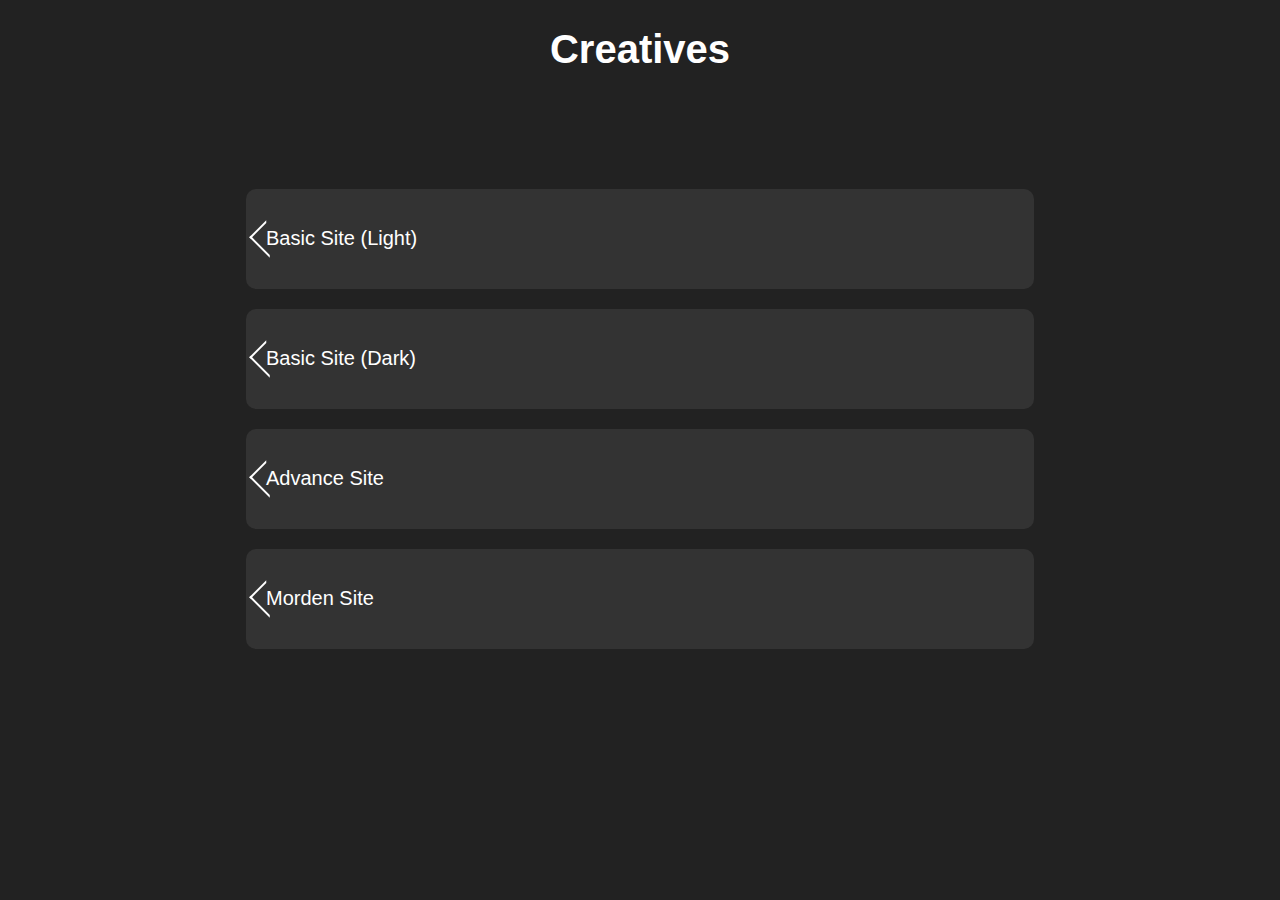
<file: index.html>
﻿<!DOCTYPE html>
<html lang="en">
<head>
<meta charset="UTF-8">
<meta name="viewport" content="width=device-width, initial-scale=1.0">
<title>Creatives</title>

<style>
    body {
        margin: 0;
        padding: 0;
        display: flex;
        flex-direction: column;
        background-color: #222; /* Dark background color */
        color: white;
        font-size: 20px;
        justify-content: center; /* Center vertically */
        align-items: center; /* Center horizontally */
        font-family: Arial, sans-serif; /* Use a different font */
    }

    .container {
        margin-top: 80px; /* Space below the header */
        display: flex;
        flex-wrap: wrap;
        justify-content: center;
        align-items: center;
    }

    .box {
        width: 60vw; /* 60% of the viewport width */
        height: 100px;
        background-color: #333; /* Dark theme color */
        margin: 10px;
        display: flex;
        justify-content: flex-start; /* Align content to the left */
        align-items: center;
        cursor: pointer;
        transition: transform 0.5s, background-color 0.5s; /* Slower hover effect */
        border-radius: 10px; /* Rounded corners */
        padding-left: 20px; /* Add padding to create space for the icon */
        position: relative;
    }

    .box:before {
        content: '';
        position: absolute;
        left: 10px; /* Adjust the position of the icon */
        top: 50%;
        width: 20px; /* Width of the icon */
        height: 25px; /* Height of the icon */
        border-left: 2px solid white; /* Adjust the thickness and color of the lines */
        border-top: 2px solid white;
        border-right: 2px solid transparent;
        border-bottom: 2px solid transparent;
        transform: translateY(-50%) rotate(-45deg); /* Rotate the lines to create a document icon */
    }

    .box:hover {
        background-color: #555; /* Lighter color on hover */
        transform: scale(1.1);
    }

    .overlay {
        position: absolute;
        top: 0;
        left: 0;
        width: 100%;
        height: 100%;
        background: transparent;
    }
</style>
</head>
<body>

    <h1>Creatives</h1>

    <div class="container">

        <div class="box" onclick="window.location.href='3.html'"><div class="overlay"></div>Basic Site (Light)</div>

        <div class="box" onclick="window.location.href='2.html'"><div class="overlay"></div>Basic Site (Dark)</div>

        <div class="box" onclick="window.location.href='4.html'"><div class="overlay"></div>Advance Site</div>

        <div class="box" onclick="window.location.href='5.html'"><div class="overlay"></div>Morden Site</div>

    </div>

</body>
</html>
</file>
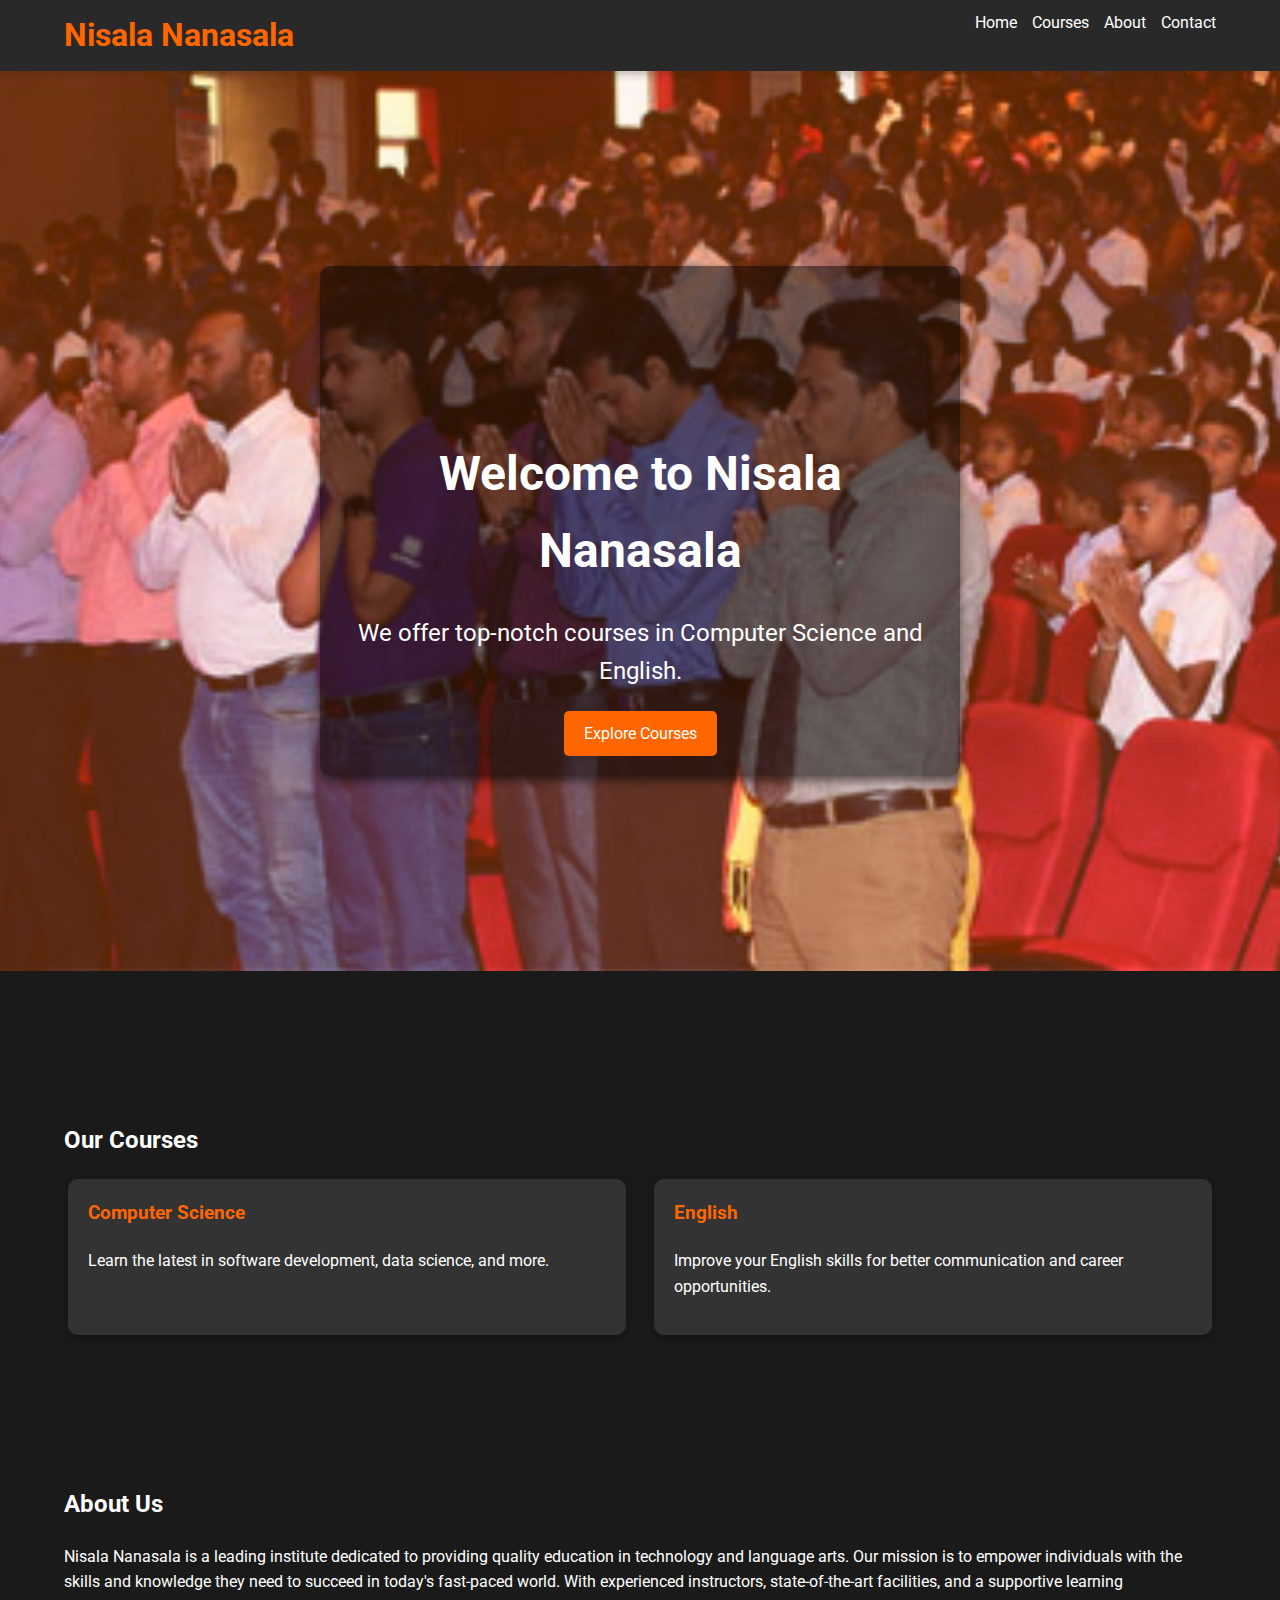
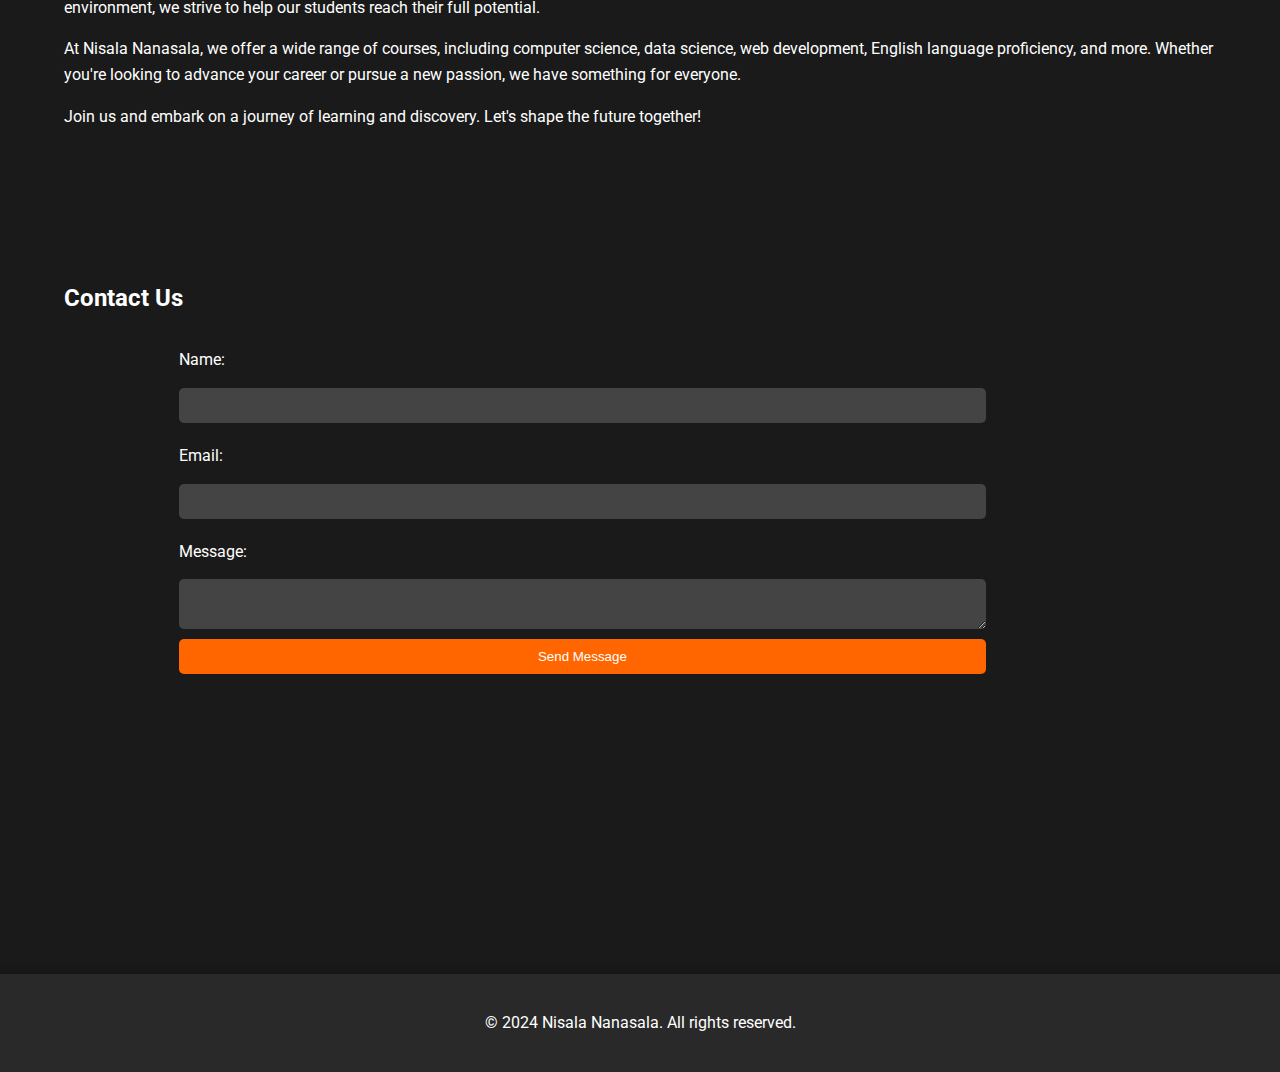
<file: 2.html>
<!DOCTYPE html>

<html lang="en">

<head>

    <meta charset="UTF-8">

    <meta name="viewport" content="width=device-width, initial-scale=1.0">

    <title>Nisala Nanasala</title>

    <style>

        @import url('https://fonts.googleapis.com/css2?family=Roboto:wght@400;700&display=swap');


        body {

            margin: 0;

            font-family: 'Roboto', sans-serif;
            background-color: #1a1a1a;
            color: #ffffff;
            line-height: 1.6;
        }


        .container {

            width: 90%;

            max-width: 1200px;

	    margin-left: auto;
	    margin-right: auto;
	
        }


	 h2{
	    margin-top: 150px;
}
 

        header {

            background-color: #292929;

            padding: 10px 0; /* Reduced padding for smaller height */

            box-shadow: 0 4px 8px rgba(0, 0, 0, 0.2);

            overflow: hidden; /* Ensure the container clears floated elements */

        }


        header h1 {

            float: left;
            margin: 0;
            color: #ff6600;
            font-size: 2em; /* Reduced font size for smaller height */
            font-weight: 700;
        }

        nav {
            float: right;
        }

        nav ul {
            list-style: none;
            padding: 0;
            margin: 0;
            display: flex;
        }

        nav li {
            margin-left: 15px; /* Reduced margin for smaller height */
        }

        nav a {
            color: #ffffff;
            text-decoration: none;
            font-size: 1em; /* Reduced font size for smaller height */
            transition: color 0.3s ease;
        }

        nav a:hover {
            color: #ff6600;
            text-shadow: 0 0 5px #ff6600;
        }

        .hero {
            position: relative;
            height: 100vh;
            overflow: hidden;
        }

        .slideshow {
            position: absolute;
            width: 100%;
            height: 100%;
        }

        .slideshow img {
            width: 100%;
            height: 100%;
            object-fit: cover;
            position: absolute;
            opacity: 0;
            transition: opacity 1s ease-in-out;
        }

        .slideshow img.active {
            opacity: 1;
        }

        .hero-content {
            position: absolute;
            top: 50%;
            left: 50%;
            transform: translate(-50%, -50%);
            text-align: center;
            color: #ffffff;
            background: rgba(0, 0, 0, 0.5);
            padding: 20px;
            border-radius: 10px;
            box-shadow: 0 4px 8px rgba(0, 0, 0, 0.5);
        }

        .hero-content h2 {
            font-size: 3em;
            margin-bottom: 10px;
            font-weight: 700;
        }

        .hero-content p {
            font-size: 1.5em;
            margin-bottom: 20px;
        }

        .btn {
            display: inline-block;
            padding: 10px 20px;
            background-color: #ff6600;
            color: #ffffff;
            text-decoration: none;
            border-radius: 5px;
            transition: background-color 0.3s ease, transform 0.3s ease;
        }

        .btn:hover {
            background-color: #e65c00;
            transform: scale(1.05);
        }

        
section {

            
padding: 0px 0; /* Remove this line to remove padding from all sections */

        }


        .course-list {

            display: flex;

            justify-content: space-around;

            flex-wrap: wrap;

            gap: 20px;

        }


	form{
	    width: 70%;

  	    margin-left: 10%;
 	    margin-right: 10%;
}
        .course {

            width: 45%;

            background-color: #333333;

            padding: 20px;

            border-radius: 10px;

            transition: transform 0.3s ease, box-shadow 0.3s ease;

            box-shadow: 0 4px 8px rgba(0, 0, 0, 0.2);

        }


        .course:hover {

            transform: translateY(-10px);

            box-shadow: 0 8px 16px rgba(0, 0, 0, 0.4);

        }


        .course h3 {

            margin-top: 0;

            color: #ff6600;

            font-weight: 700;

        }


        footer {

            background-color: #292929;

            text-align: center;

            padding: 20px 0;

            box-shadow: 0 -4px 8px rgba(0, 0, 0, 0.2);

	    margin-top: 300px;
        }


        form {
            display: flex;
            flex-direction: column;
            gap: 10px;
        }

        form label {
            margin-top: 10px;
        }

        form input, form textarea {
            padding: 10px;
            margin-top: 5px;
            border: none;
            border-radius: 5px;
            background-color: #444444;
            color: #ffffff;
            transition: background-color 0.3s ease;
        }

        form input:focus, form textarea:focus {
            background-color: #555555;
        }

        form textarea {
            resize: vertical;
        }

        form button {
            padding: 10px 20px;
            border: none;
            border-radius: 5px;
            background-color: #ff6600;
            color: #ffffff;
            transition: background-color 0.3s ease, transform 0.3s ease;
        }

        form button:hover {
            background-color: #e65c00;
            transform: scale(1.05);
        }
    </style>
</head>
<body>
    <header>
        <div class="container">
            <h1>Nisala Nanasala</h1>
            <nav>
                <ul>
                    <li><a href="#home">Home</a></li>
                    <li><a href="#courses">Courses</a></li>
                    <li><a href="#about">About</a></li>
                    <li><a href="#contact">Contact</a></li>
                </ul>
            </nav>
        </div>
    </header>
    <section id="home" class="hero">
        <div class="slideshow">
            <img src="slide1.jpg" class="active" alt="Slide 1">
            <img src="slide2.jpg" alt="Slide 2">
            <img src="slide3.jpg" alt="Slide 3">
        </div>
        <div class="hero-content">
            <h2>Welcome to Nisala Nanasala</h2>
            <p>We offer top-notch courses in Computer Science and English.</p>
            <a href="#courses" class="btn">Explore Courses</a>
        </div>
    </section
>
    <section id="courses">
        <div class="container">
            <h2>Our Courses</h2>
            <div class="course-list">
                <div class="course">
                    <h3>Computer Science</h3>
                    <p>Learn the latest in software development, data science, and more.</p>
                </div>
                <div class="course">
                    <h3>English</h3>
                    <p>Improve your English skills for better communication and career opportunities.</p>
                </div>
            </div>
        </div>
    </section>
    <section id="about">
        
<div class="container">
        <h2>About Us</h2>
        <p>Nisala Nanasala is a leading institute dedicated to providing quality education in technology and language arts. Our mission is to empower individuals with the skills and knowledge they need to succeed in today's fast-paced world. With experienced instructors, state-of-the-art facilities, and a supportive learning environment, we strive to help our students reach their full potential.</p>
        <p>At Nisala Nanasala, we offer a wide range of courses, including computer science, data science, web development, English language proficiency, and more. Whether you're looking to advance your career or pursue a new passion, we have something for everyone.</p>
        <p>Join us and embark on a journey of learning and discovery. Let's shape the future together!</p>
    </div>
    </section>

    <section id="contact">

        <div class="container">

            <h2>Contact Us</h2>

            <form>

                <label for="name">Name:</label>

                <input type="text" id="name" name="name" required>

                <label for="email">Email:</label>

                <input type="email" id="email" name="email" required>

                <label for="message">Message:</label>

                <textarea id="message" name="message" required></textarea>

                <button type="submit" class="btn">Send Message</button>

            </form>

        </div>

    </section>

    <footer>

        <div class="container">

            <p>&copy; 2024 Nisala Nanasala. All rights reserved.</p>

        </div>

    </footer>


<script>
        document.addEventListener('DOMContentLoaded', function() {
            const links = document.querySelectorAll('nav a');
            for (const link of links) {
                link.addEventListener('click', function(e) {
                    e.preventDefault();
                    const targetId = this.getAttribute('href').substring(1);
                    const targetElement = document.getElementById(targetId);
                    window.scrollTo({
                        top: targetElement.offsetTop,
                        behavior: 'smooth'
                    });
                });
            }

            // Slideshow functionality
            const slides = document.querySelectorAll('.slideshow img');
            let currentSlide = 0;

            function showSlide(index) {
                slides.forEach((slide, i) => {
                    slide.classList.toggle('active', i === index);
                });
            }

            function nextSlide() {
                currentSlide = (currentSlide + 1) % slides.length;
                showSlide(currentSlide);
            }

            setInterval(nextSlide, 3000);
        });
    </script>

</body>

</html>
</file>
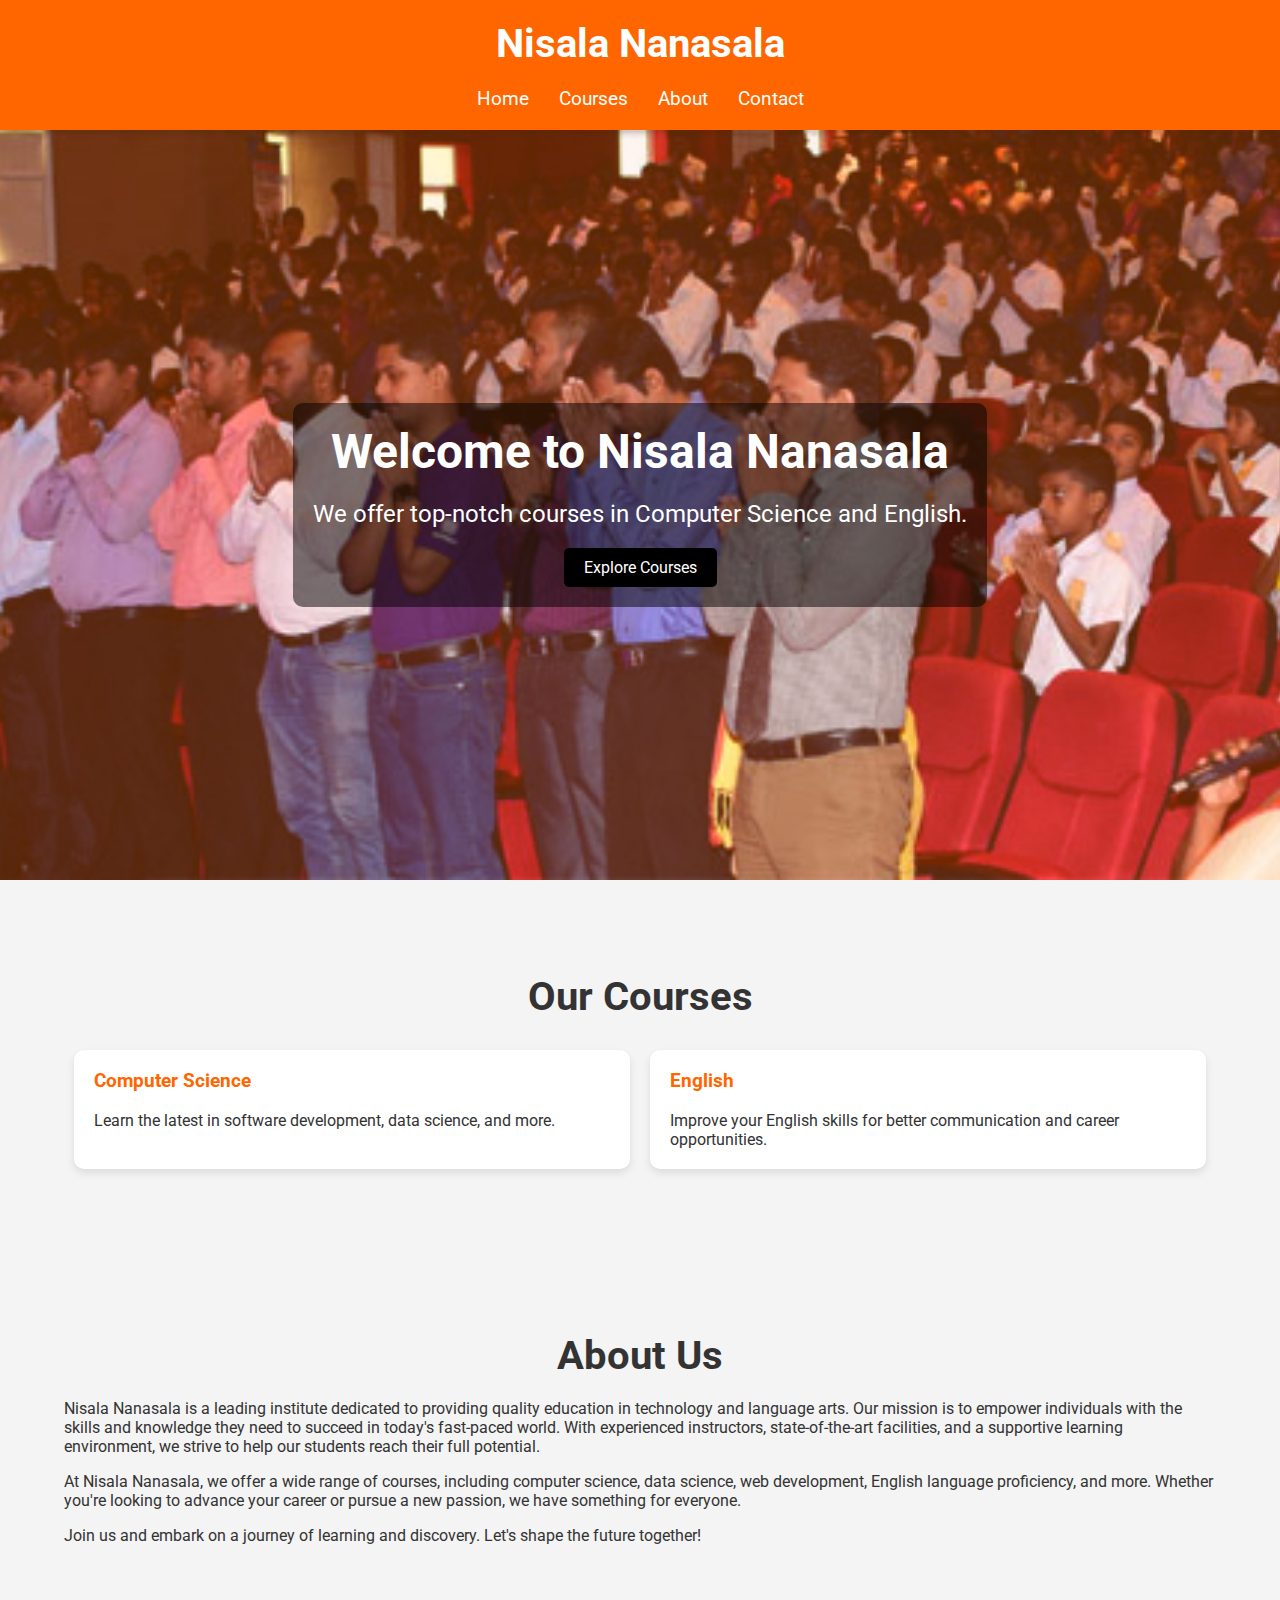
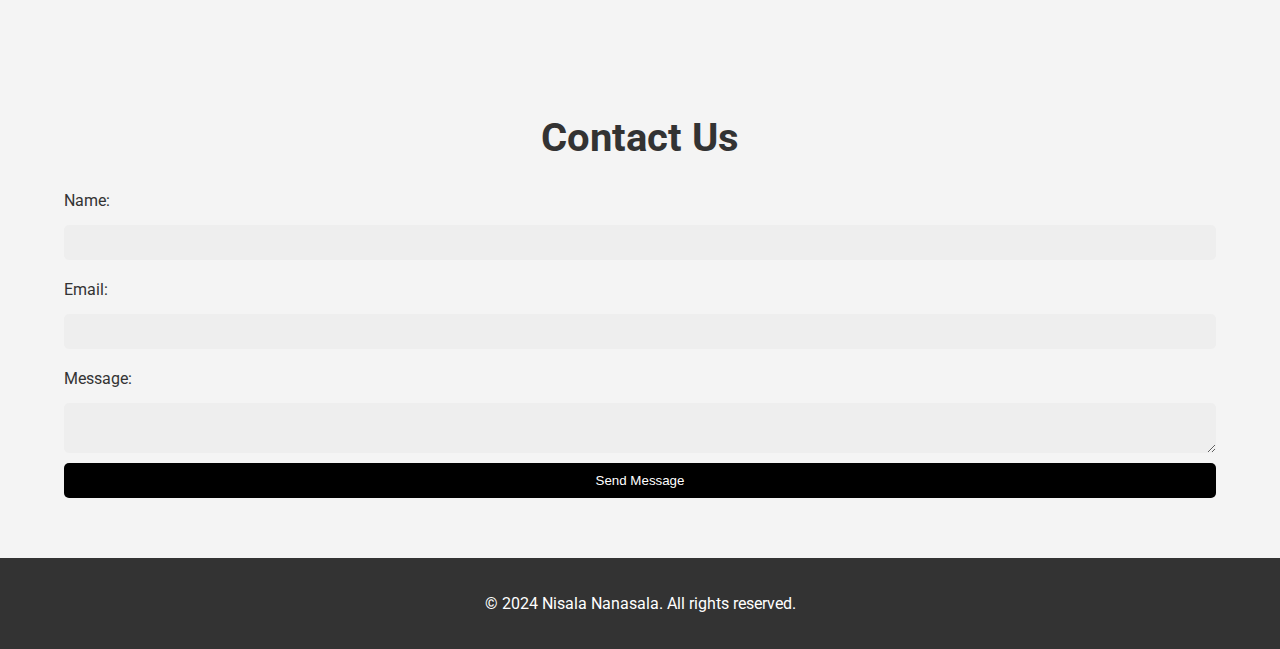
<file: 3.html>
<!DOCTYPE html>
<html lang="en">
<head>
    <meta charset="UTF-8">
    <meta name="viewport" content="width=device-width, initial-scale=1.0">
    <title>Nisala Nanasala</title>
    <style>
        @import url('https://fonts.googleapis.com/css2?family=Roboto:wght@400;700&display=swap');

        body {
            margin: 0;
            font-family: 'Roboto', sans-serif;
            background-color: #f4f4f4;
            color: #333;
        }

        .container {
            width: 90%;
            max-width: 1200px;
            margin: 0 auto;
        }

        header {
            background-color: #ff6600;
            padding: 20px 0;
            color: #fff;
        }

        header h1 {
            margin: 0;
            text-align: center;
            font-size: 2.5em;
            font-weight: 700;
        }

        nav ul {
            list-style: none;
            padding: 0;
            display: flex;
            justify-content: center;
            margin: 20px 0 0 0;
        }

        nav li {
            margin: 0 15px;
        }

        nav a {
            color: #fff;
            text-decoration: none;
            font-size: 1.2em;
            transition: color 0.3s;
        }

        nav a:hover {
            color: #000;
        }

        .hero {
            position: relative;
            height: 70vh;
            overflow: hidden;
            display: flex;
            align-items: center;
            justify-content: center;
            color: #fff;
        }

        .slideshow {
            position: absolute;
            width: 100%;
            height: 100%;
        }

        .slideshow img {
            width: 100%;
            height: 100%;
            object-fit: cover;
            position: absolute;
            opacity: 0;
            transition: opacity 1s ease-in-out;
        }

        .slideshow img.active {
            opacity: 1;
        }

        .hero-content {
            position: relative;
            text-align: center;
            background: rgba(0, 0, 0, 0.5);
            padding: 20px;
            border-radius: 10px;
        }

        .hero-content h2 {
            font-size: 3em;
            margin: 0 0 20px 0;
        }

        .hero-content p {
            font-size: 1.5em;
            margin: 0 0 20px 0;
        }

        .btn {
            display: inline-block;
            padding: 10px 20px;
            background-color: #000;
            color: #fff;
            text-decoration: none;
            border-radius: 5px;
            transition: background-color 0.3s;
        }

        .btn:hover {
            background-color: #333;
        }

        section {
            padding: 60px 0;
        }

        h2 {
            text-align: center;
            font-size: 2.5em;
            margin-bottom: 20px;
        }

        .course-list {
            display: flex;
            justify-content: space-between;
            flex-wrap: wrap;
        }

        .course {
            background-color: #fff;
            padding: 20px;
            border-radius: 10px;
            box-shadow: 0 4px 8px rgba(0, 0, 0, 0.1);
            flex: 1;
            margin: 10px;
            transition: transform 0.3s, box-shadow 0.3s;
        }

        .course:hover {
            transform: translateY(-10px);
            box-shadow: 0 8px 16px rgba(0, 0, 0, 0.2);
        }

        .course h3 {
            margin-top: 0;
            color: #ff6600;
        }

        .course p {
            margin-bottom: 0;
        }

        footer {
            background-color: #333;
            color: #fff;
            text-align: center;
            padding: 20px 0;
        }

        form {
            display: flex;
            flex-direction: column;
            gap: 10px;
        }

        form label {
            margin-top: 10px;
        }

        form input, form textarea {
            padding: 10px;
            margin-top: 5px;
            border: none;
            border-radius: 5px;
            background-color: #eee;
            transition: background-color 0.3s;
        }

        form input:focus, form textarea:focus {
            background-color: #ddd;
        }

        form textarea {
            resize: vertical;
        }

        form button {
            padding: 10px 20px;
            border: none;
            border-radius: 5px;
            background-color: #ff6600;
            color: #fff;
            transition: background-color 0.3s, transform 0.3s;
        }

        form button:hover {
            background-color: #e65c00;
            transform: scale(1.05);
        }
    </style>
</head>
<body>
    <header>
        <div class="container">
            <h1>Nisala Nanasala</h1>
            <nav>
                <ul>
                    <li><a href="#home">Home</a></li>
                    <li><a href="#courses">Courses</a></li>
                    <li><a href="#about">About</a></li>
                    <li><a href="#contact">Contact</a></li>
                </ul>
            </nav>
        </div>
    </header>
    <section id="home" class="hero">
        <div class="slideshow">
            <img src="slide1.jpg" class="active" alt="Slide 1">
            <img src="slide2.jpg" alt="Slide 2">
            <img src="slide3.jpg" alt="Slide 3">
        </div>
        <div class="hero-content">
            <h2>Welcome to Nisala Nanasala</h2>
            <p>We offer top-notch courses in Computer Science and English.</p>
            <a href="#courses" class="btn">Explore Courses</a>
        </div>
    </section>
    <section id="courses">
        <div class="container">
            <h2>Our Courses</h2>
            <div class="course-list">
                <div class="course">
                    <h3>Computer Science</h3>
                    <p>Learn the latest in software development, data science, and more.</p>
                </div>
                <div class="course">
                    <h3>English</h3>
                    <p>Improve your English skills for better communication and career opportunities.</p>
                </div>
            </div>
        </div>
    </section>
    <section id="about">
        <div class="container">
            <h2>About Us</h2>
            <p>Nisala Nanasala is a leading institute dedicated to providing quality education in technology and language arts. Our mission is to empower individuals with the skills and knowledge they need to succeed in today's fast-paced world. With experienced instructors, state-of-the-art facilities, and a supportive learning environment, we strive to help our students reach their full potential.</p>
            <p>At Nisala Nanasala, we offer a wide range of courses, including computer science, data science, web development, English language proficiency, and more. Whether you're looking to advance your career or pursue a new passion, we have something for everyone.</p>
            <p>Join us and embark on a journey of learning and discovery. Let's shape the future together!</p>
        </div>
    </section>
    <section id="contact">
        <div class="container">
            <h2>Contact Us</h2>
            <form>
                <label for="name">Name:</label>
                <input type="text" id="name" name="name" required>
                <label for="email">Email:</label>
                <input type="email" id="email" name="email" required>
                <label for="message">Message:</label>
                <textarea id="message" name="message" required></textarea>
                <button type="submit" class="btn">Send Message</button>
            </form>
        </div>
    </section>
    <footer>
        <div class="container">
            <p>&copy; 2024 Nisala Nanasala. All rights reserved.</p>
        </div>
    </footer>
    <script>
        let slideIndex = 0;
        const slides = document.querySelectorAll('.slideshow img');
        const showSlides = () => {
            slides.forEach((slide, index) => {
                slide.style.opacity = '0';
                slide.classList.remove('active');
            });
            slideIndex++;
            if (slideIndex > slides.length) { slideIndex = 1; }
            slides[slideIndex - 1].style.opacity = '1';
            slides[slideIndex - 1].classList.add('active');
            setTimeout(showSlides, 3000); // Change slide every 3 seconds
        }
        showSlides();
    </script>
</body>
</html>
</file>
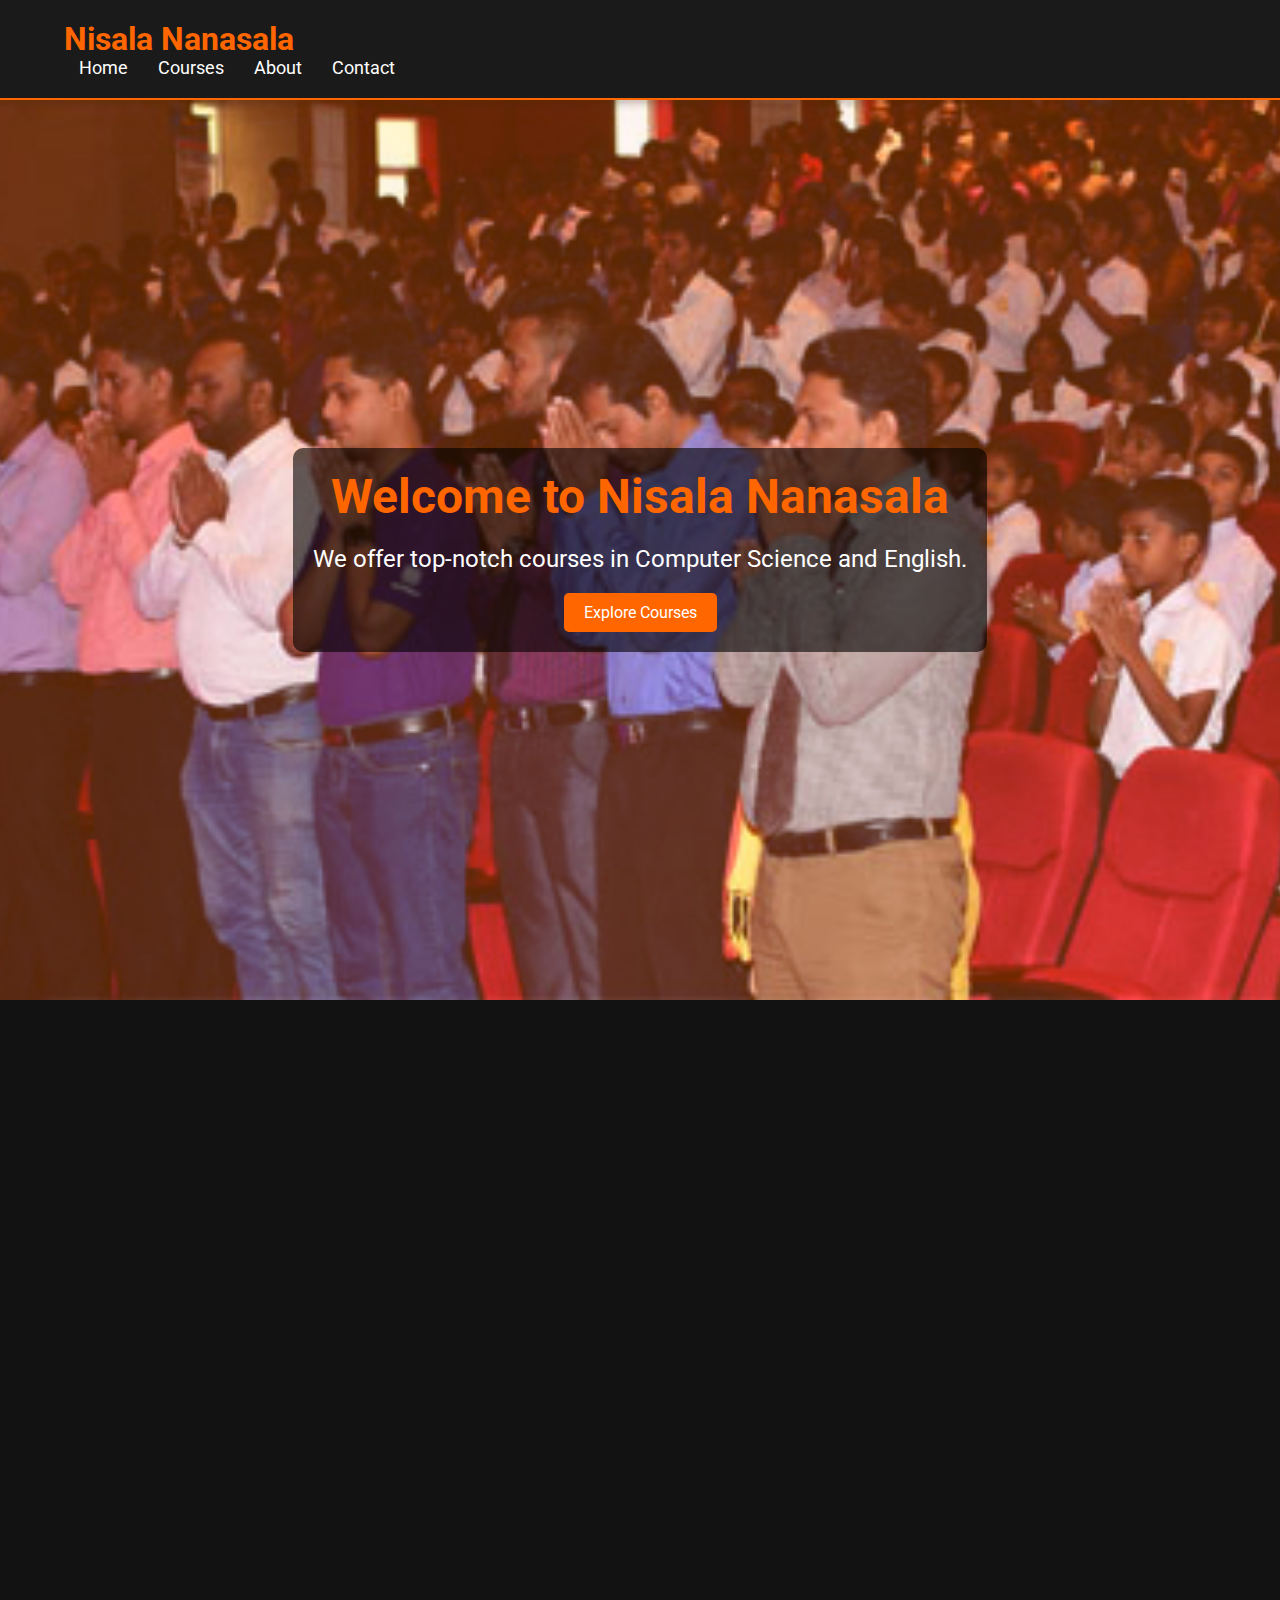
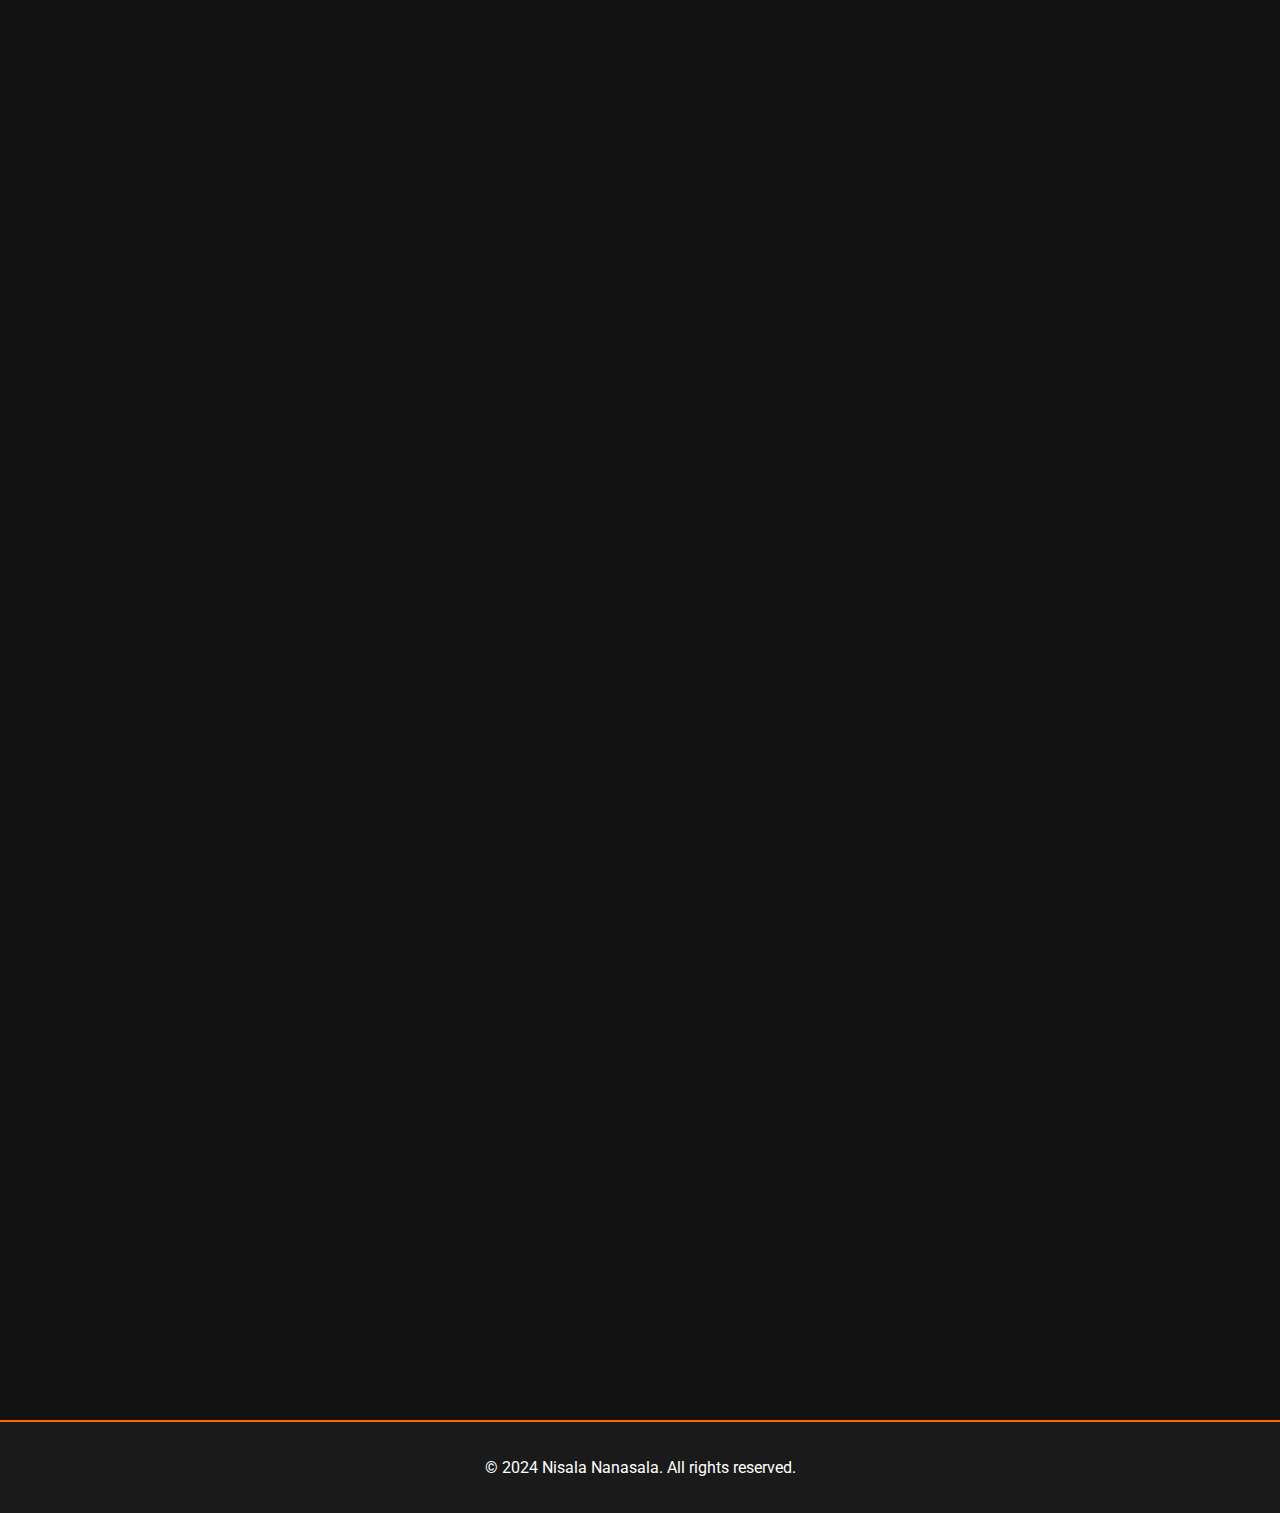
<file: 4.html>
<!DOCTYPE html>
<html lang="en">
<head>
    <meta charset="UTF-8">
    <meta name="viewport" content="width=device-width, initial-scale=1.0">
    <title>Nisala Nanasala</title>
    <style>
        @import url('https://fonts.googleapis.com/css2?family=Roboto:wght@400;700&display=swap');

        body {
            margin: 0;
            font-family: 'Roboto', sans-serif;
            background-color: #121212;
            color: #ffffff;
        }

        .container {
            width: 90%;
            max-width: 1200px;
            margin: 0 auto;
        }

        header {
            display: flex;
            justify-content: space-between;
            align-items: center;
            padding: 20px 0;
            background-color: #1a1a1a;
            border-bottom: 2px solid #ff6600;
        }

        header h1 {
            margin: 0;
            font-size: 2em;
            color: #ff6600;
        }

        nav ul {
            list-style: none;
            padding: 0;
            margin: 0;
            display: flex;
        }

        nav li {
            margin: 0 15px;
        }

        nav a {
            color: #ffffff;
            text-decoration: none;
            font-size: 1.1em;
            position: relative;
        }

        nav a::after {
            content: '';
            position: absolute;
            width: 100%;
            height: 2px;
            background-color: #ff6600;
            left: 0;
            bottom: -5px;
            transform: scaleX(0);
            transform-origin: right;
            transition: transform 0.3s ease;
        }

        nav a:hover::after {
            transform: scaleX(1);
            transform-origin: left;
        }

        .hero {
            position: relative;
            height: 100vh;
            display: flex;
            align-items: center;
            justify-content: center;
            background: linear-gradient(120deg, #000000, #3b3b3b);
            overflow: hidden;
        }

        .slideshow {
            position: absolute;
            width: 100%;
            height: 100%;
        }

        .slideshow img {
            width: 100%;
            height: 100%;
            object-fit: cover;
            position: absolute;
            opacity: 0;
            transition: opacity 1s ease-in-out;
        }

        .slideshow img.active {
            opacity: 1;
        }

        .hero-content {
            position: relative;
            text-align: center;
            background: rgba(0, 0, 0, 0.6);
            padding: 20px;
            border-radius: 10px;
            z-index: 1;
        }

        .hero-content h2 {
            font-size: 3em;
            margin: 0 0 20px 0;
            color: #ff6600;
        }

        .hero-content p {
            font-size: 1.5em;
            margin: 0 0 20px 0;
        }

        .btn {
            display: inline-block;
            padding: 10px 20px;
            background-color: #ff6600;
            color: #ffffff;
            text-decoration: none;
            border-radius: 5px;
            transition: background-color 0.3s, transform 0.3s;
        }

        .btn:hover {
            background-color: #ff4500;
            transform: scale(1.05);
        }

        section {
            height: 70vh;
            opacity: 0;
            transform: translateY(20px);
            transition: opacity 1s ease-out, transform 1s ease-out;
        }

        section.visible {
            opacity: 1;
            transform: translateY(0);
        }

        h2 {
            text-align: center;
            font-size: 2.5em;
            margin-bottom: 20px;
            color: #ff6600;
        }

        .course-list {
            display: flex;
            justify-content: space-around;
            flex-wrap: wrap;
        }

        .course {
            background-color: #1f1f1f;
            padding: 20px;
            border-radius: 10px;
            box-shadow: 0 4px 8px rgba(0, 0, 0, 0.2);
            flex: 1;
            margin: 10px;
            max-width: 30%;
            transition: transform 0.3s, box-shadow 0.3s;
        }

        .course:hover {
            transform: translateY(-10px);
            box-shadow: 0 8px 16px rgba(0, 0, 0, 0.3);
        }

        .course h3 {
            margin-top: 0;
            color: #ff6600;
        }

        .course p {
            margin-bottom: 0;
        }

        footer {
            background-color: #1a1a1a;
            color: #fff;
            text-align: center;
            padding: 20px 0;
            margin-top: 30px;
            border-top: 2px solid #ff6600;
        }

        form {
            display: flex;
            flex-direction: column;
            gap: 10px;
            background-color: #1f1f1f;
            padding: 20px;
            border-radius: 10px;
            box-shadow: 0 4px 8px rgba(0, 0, 0, 0.2);
        }

        form label {
            margin-top: 10px;
        }

        form input, form textarea {
            padding: 10px;
            margin-top: 5px;
            border: none;
            border-radius: 5px;
            background-color: #333;
            color: #fff;
            transition: background-color 0.3s;
        }

        form input:focus, form textarea:focus {
            background-color: #444;
        }

        form textarea {
            resize: vertical;
        }

        form button {
            padding: 10px 20px;
            border: none;
            border-radius: 5px;
            background-color: #ff6600;
            color: #fff;
            transition: background-color 0.3s, transform 0.3s;
        }

        form button:hover {
            background-color: #ff4500;
            transform: scale(1.05);
        }

        @media (max-width: 768px) {
            nav ul {
                flex-direction: column;
                align-items: center;
            }

            .course {
                max-width: 100%;
            }
        }
    </style>
</head>
<body>
    <header>
        <div class="container">
            <h1>Nisala Nanasala</h1>
            <nav>
                <ul>
                    <li><a href="#home">Home</a></li>
                    <li><a href="#courses">Courses</a></li>
                    <li><a href="#about">About</a></li>
                    <li><a href="#contact">Contact</a></li>
                </ul>
            </nav>
        </div>
    </header>
    <section id="home" class="hero">
        <div class="slideshow">
            <img src="slide1.jpg" class="active" alt="Slide 1">
            <img src="slide2.jpg" alt="Slide 2">
            <img src="slide3.jpg" alt="Slide 3">
        </div>
        <div class="hero-content">
            <h2>Welcome to Nisala Nanasala</h2>
            <p>We offer top-notch courses in Computer Science and English.</p>
            <a href="#courses" class="btn">Explore Courses</a>
        </div>
    </section>
    <section id="courses">
        <div class="container">
            <h2>Our Courses</h2>
            <div class="course-list">
                <div class="course">
                    <h3>Computer Science</h3>
                    <p>Learn the latest in software development, data science, and more.</p>
                </div>
                <div class="course">
                    <h3>English</h3>
                    <p>Improve your English skills for better communication and career opportunities.</p>
                </div>
            </div>
        </div>
    </section>
    <section id="about">
        <div class="container">
            <h2>About Us</h2>
            <p>Nisala Nanasala is a leading institute dedicated to providing quality education in technology and language arts. Our mission is to empower individuals with the skills and knowledge they need to succeed in today's fast-paced world. With experienced instructors, state-of-the-art facilities, and a supportive learning environment, we strive to help our students reach their full potential.</p>
            <p>At Nisala Nanasala, we offer a wide range of courses, including computer science, data science, web development, English language proficiency, and more. Whether you're looking to advance your career or pursue a new passion, we have something for everyone.</p>
            <p>Join us and embark on a journey of learning and discovery. Let's shape the future together!</p>
        </div>
    </section>
    <section id="contact">
        <div class="container">
            <h2>Contact Us</h2>
            <form>
                <label for="name">Name:</label>
                <input type="text" id="name" name="name" required>
                <label for="email">Email:</label>
                <input type="email" id="email" name="email" required>
                <label for="message">Message:</label>
                <textarea id="message" name="message" required></textarea>
                <button type="submit" class="btn">Send Message</button>
            </form>
        </div>
    </section>
    <footer>
        <div class="container">
            <p>&copy; 2024 Nisala Nanasala. All rights reserved.</p>
        </div>
    </footer>
    <script>
        let slideIndex = 0;
        const slides = document.querySelectorAll('.slideshow img');
        const showSlides = () => {
            slides.forEach((slide, index) => {
                slide.style.opacity = '0';
                slide.classList.remove('active');
            });
            slideIndex++;
            if (slideIndex > slides.length) { slideIndex = 1; }
            slides[slideIndex - 1].style.opacity = '1';
            slides[slideIndex - 1].classList.add('active');
            setTimeout(showSlides, 3000); // Change slide every 3 seconds
        }
        showSlides();

        // Fade-in effect for sections
        const sections = document.querySelectorAll('section');
        const options = {
            root: null,
            rootMargin: '0px',
            threshold: [0.25, 0.8] // Fade in at 25%, fade out at 80%
        };

        const callback = (entries, observer) => {
            entries.forEach(entry => {
                if (entry.isIntersecting) {
                    entry.target.classList.add('visible');
                } else {
                    entry.target.classList.remove('visible');
                }
            });
        };

        const observer = new IntersectionObserver(callback, options);
        sections.forEach(section => {
            observer.observe(section);
        });
    </script>
</body>
</html>
</file>
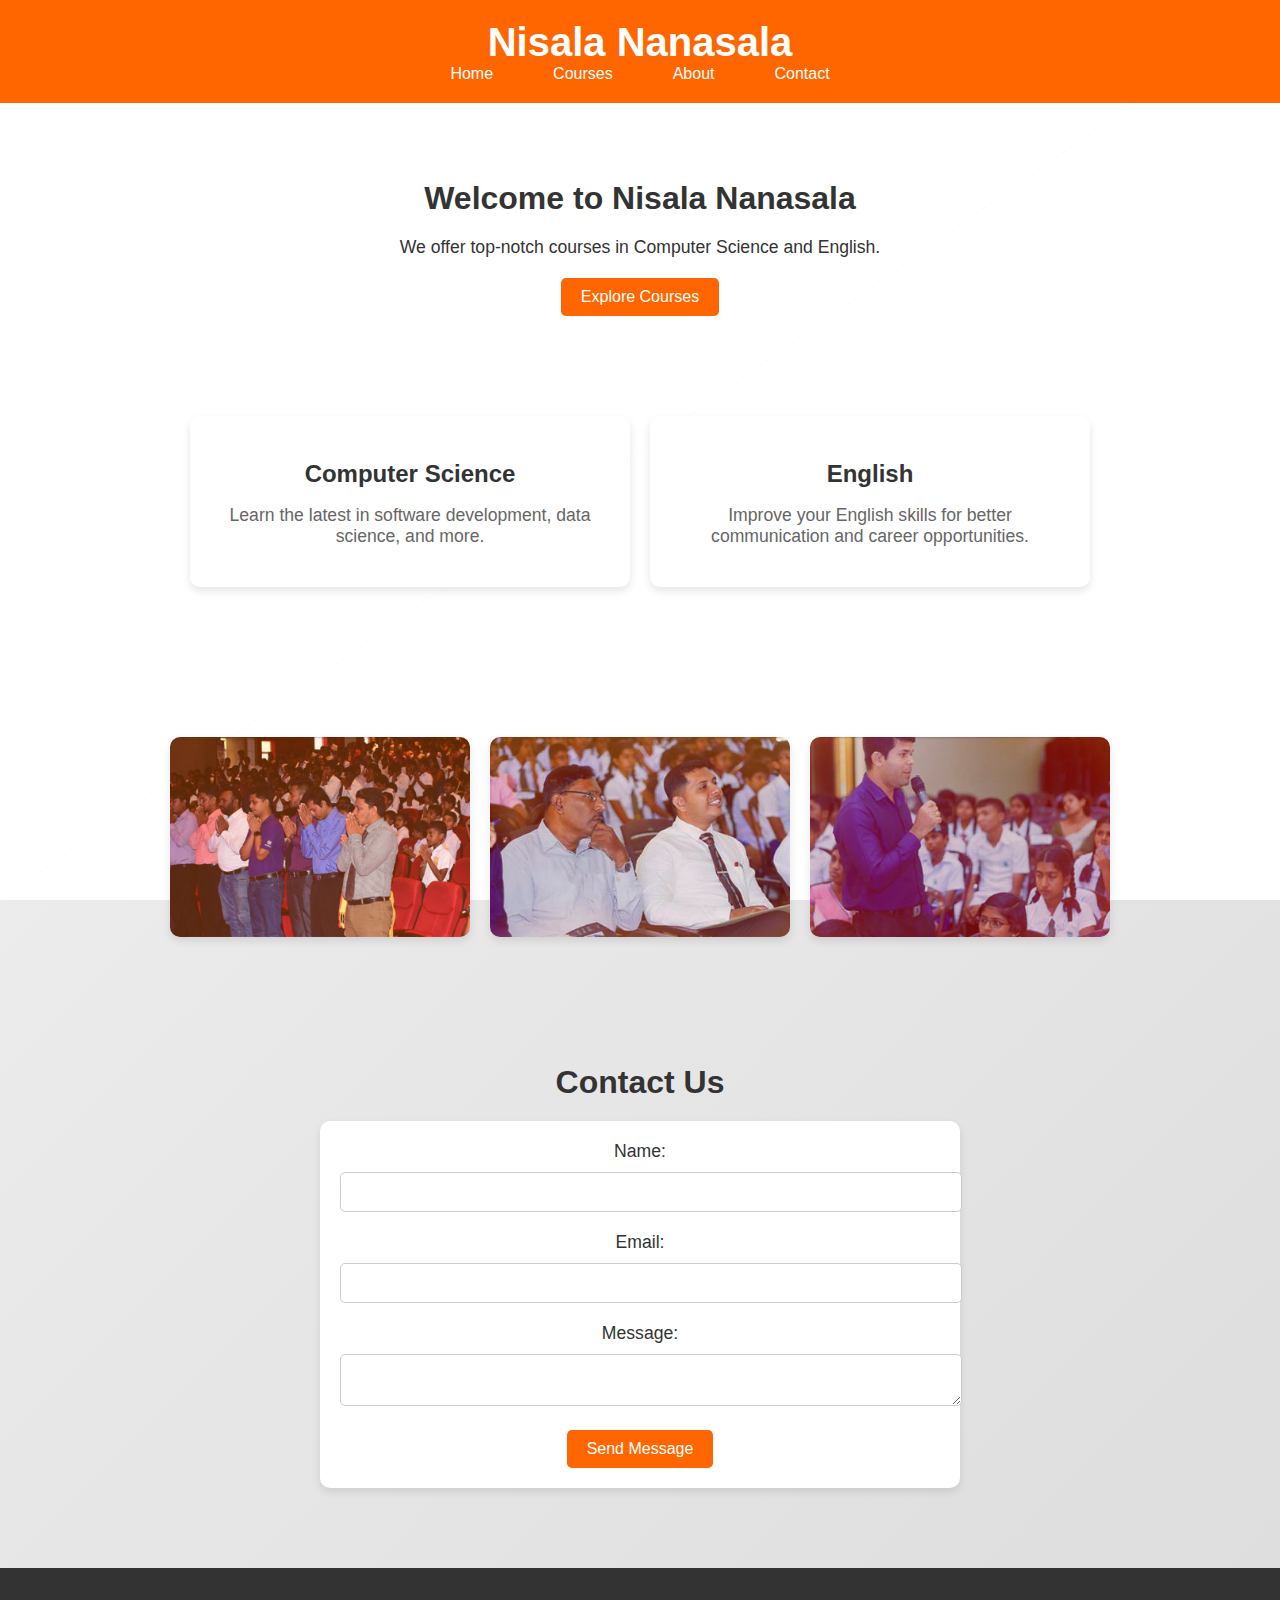
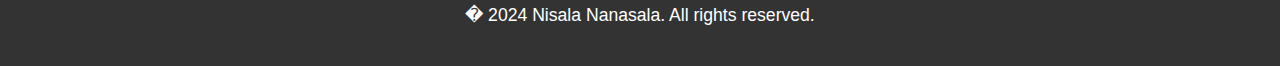
<file: 5.html>
<!DOCTYPE html>
<html lang="en">
<head>
    <meta charset="UTF-8">
    <meta name="viewport" content="width=device-width, initial-scale=1.0">
    <title>Nisala Nanasala</title>
    <style>
        /* General Styles */
        body {
            margin: 0;
            font-family: 'Segoe UI', Tahoma, Geneva, Verdana, sans-serif;
            background: linear-gradient(135deg, #f2f2f2, #dddddd);
            color: #333;
            position: relative;
        }

        body::before,
        body::after {
            content: '';
            position: absolute;
            top: 0;
            width: 0;
            height: 0;
            border-style: solid;
        }

        body::before {
            left: 0;
            border-width: 0 0 100vh 100vw;
            border-color: transparent transparent #ffffff transparent;
        }

        body::after {
            right: 0;
            border-width: 100vh 100vw 0 0;
            border-color: #ffffff transparent transparent transparent;
        }

        .container {
            width: 90%;
            max-width: 1200px;
            margin: 0 auto;
            position: relative;
            z-index: 2; /* Ensure content stays above background effect */
        }

        /* Header Styles */
        header {
            background-color: #ff6600;
            color: #fff;
            padding: 20px 0;
            text-align: center;
            position: relative;
            z-index: 3; /* Ensure header stays above background effect */
        }

        header h1 {
            margin: 0;
            font-size: 2.5em;
        }

        nav ul {
            list-style: none;
            padding: 0;
            margin: 0;
            display: flex;
            justify-content: center;
        }

        nav a {
            color: #fff;
            text-decoration: none;
            padding: 10px 20px;
            margin: 0 10px;
            border-radius: 5px;
            transition: background-color 0.3s;
        }

        nav a:hover {
            background-color: #ff8533;
        }

        /* Main Content Styles */
        section {
            padding: 50px 0;
            text-align: center;
            position: relative;
            z-index: 2; /* Ensure content stays above background effect */
        }

        h2 {
            margin-bottom: 20px;
            font-size: 2em;
        }

        p {
            margin-bottom: 20px;
            font-size: 1.1em;
        }

        /* Card Styles */
        .card-grid {
            display: flex;
            flex-wrap: wrap;
            justify-content: center;
            gap: 20px;
        }

        .card {
            background-color: #fff;
            padding: 20px;
            border-radius: 10px;
            box-shadow: 0 4px 8px rgba(0, 0, 0, 0.1);
            transition: transform 0.3s, box-shadow 0.3s;
            width: calc(50% - 20px);
            max-width: 400px;
        }

        .card:hover {
            transform: translateY(-5px);
            box-shadow: 0 8px 16px rgba(0, 0, 0, 0.2);
        }

        .card h3 {
            color: #333;
            font-size: 1.5em;
            margin-bottom: 10px;
        }

        .card p {
            color: #666;
            font-size: 1.1em;
        }

        /* Image Gallery Styles */
        .image-gallery {
            display: flex;
            flex-wrap: wrap;
            gap: 20px;
            justify-content: center;
            margin-top: 50px;
        }

        .image-gallery img {
            width: 300px;
            height: 200px;
            object-fit: cover;
            border-radius: 10px;
            box-shadow: 0 4px 8px rgba(0, 0, 0, 0.1);
            transition: transform 0.3s, box-shadow 0.3s;
        }

        .image-gallery img:hover {
            transform: scale(1.05);
            box-shadow: 0 8px 16px rgba(0, 0, 0, 0.2);
        }

        /* Contact Form Styles */
        form {
            background-color: #fff;
            padding: 20px;
            border-radius: 10px;
            box-shadow: 0 4px 8px rgba(0, 0, 0, 0.1);
            max-width: 600px;
            margin: 0 auto;
        }

        form label {
            display: block;
            margin-bottom: 10px;
            font-size: 1.1em;
        }

        form input, form textarea {
            width: 100%;
            padding: 10px;
            margin-bottom: 20px;
            border: 1px solid #ccc;
            border-radius: 5px;
            font-size: 1em;
            transition: border-color 0.3s;
        }

        form input:focus, form textarea:focus {
            border-color: #ff6600;
            outline: none;
        }

        form textarea {
            resize: vertical;
        }

        .btn {
            display: inline-block;
            padding: 10px 20px;
            border: none;
            border-radius: 5px;
            background-color: #ff6600;
            color: #fff;
            font-size: 1em;
            text-decoration: none;
            cursor: pointer;
            transition: background-color 0.3s, transform 0.3s;
        }

        .btn:hover {
            background-color: #ff8533;
            transform: scale(1.05);
        }

        /* Footer Styles */
        footer {
            background-color: #333;
            color: #fff;
            text-align: center;
            padding: 20px 0;
            margin-top: 30px;
        }
    </style>
</head>
<body>
    <header>
        <div class="container">
            <h1>Nisala Nanasala</h1>
            <nav>
                <ul>
                    <li><a href="#home">Home</a></li>
                    <li><a href="#courses">Courses</a></li>
                    <li><a href="#about">About</a></li>
                    <li><a href="#contact">Contact</a></li>
                </ul>
            </nav>
        </div>
    </header>
    <section id="home">
        <div class="container">
            <h2>Welcome to Nisala
 Nanasala</h2>
<p>We offer top-notch courses in Computer Science and English.</p>
<a href="#courses" class="btn">Explore Courses</a>
</div>
</section>
<section id="courses" class="card-grid">
<div class="card">
<h3>Computer Science</h3>
<p>Learn the latest in software development, data science, and more.</p>
</div>
<div class="card">
<h3>English</h3>
<p>Improve your English skills for better communication and career opportunities.</p>
</div>
</section>
<section id="about" class="image-gallery">
<img src="image1.jpg" alt="Image 1">
<img src="image2.jpg" alt="Image 2">
<img src="image3.jpg" alt="Image 3">
</section>
<section id="contact">
<div class="container">
<h2>Contact Us</h2>
<form>
<label for="name">Name:</label>
<input type="text" id="name" name="name" required>
<label for="email">Email:</label>
<input type="email" id="email" name="email" required>
<label for="message">Message:</label>
<textarea id="message" name="message" required></textarea>
<button type="submit" class="btn">Send Message</button>
</form>
</div>
</section>
<footer>
<div class="container">
<p>� 2024 Nisala Nanasala. All rights reserved.</p>
</div>
</footer>
</body>
</html>
</file>
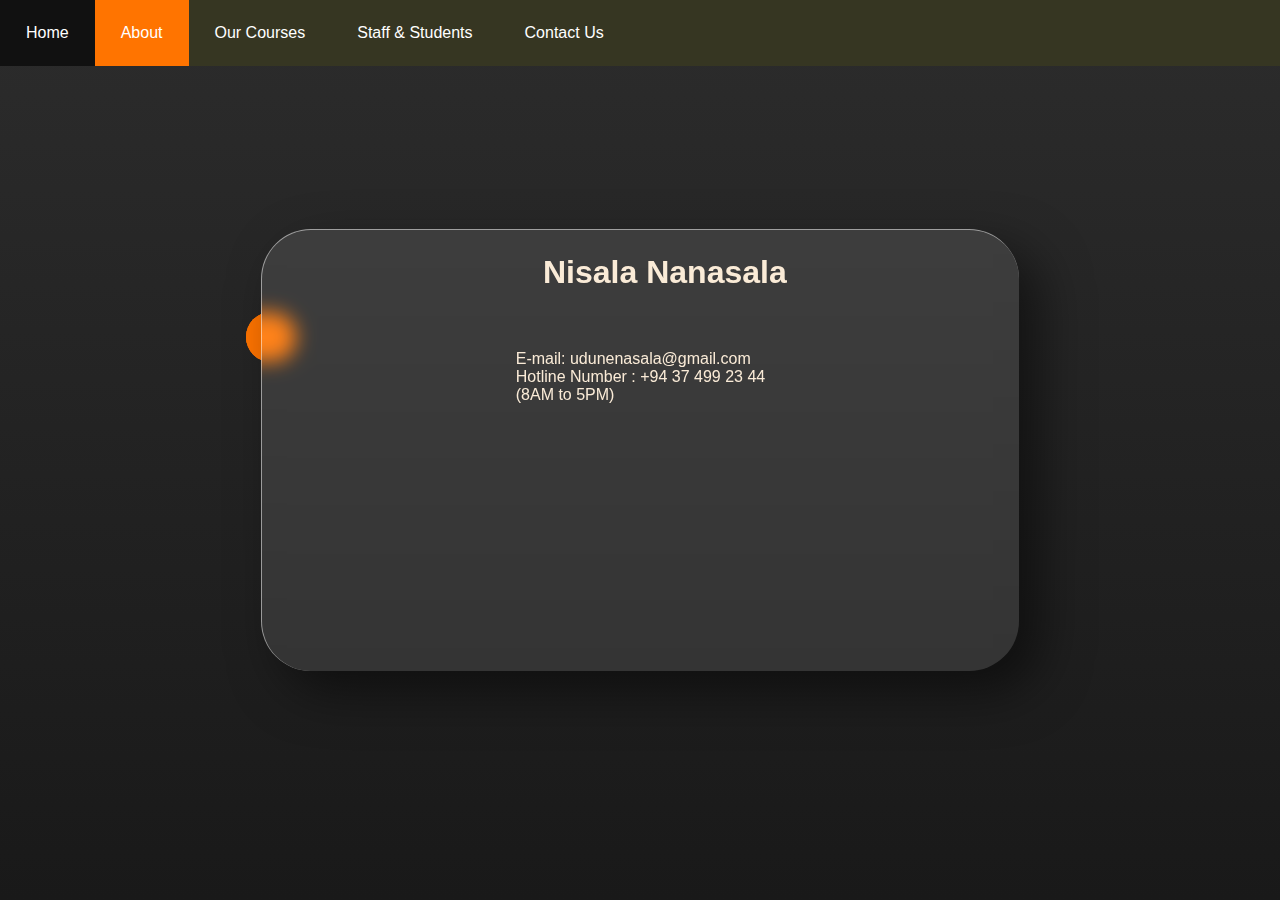
<file: Site 1/About.html>
<html>
    <head>
        <link type="text/css" rel="stylesheet" href="Bacecssfile.css">
        <link type="text/css" rel="stylesheet" href="aboutcss.css">
    </head>
    <body>
        <div class="con">
            <div class="ball">
                <span></span>
                <span></span>
                <span></span>
            </div>
        </div>
        <ul>
            <li><a href="index.html">Home</a></li>
            <li><a class="active1"  href="About.html">About</a></li>
            <li><a href="cos.html">Our Courses</a></li>
            <li><a href="#contact">Staff & Students</a></li>
            <li><a href="#videos">Contact Us</a></li>
        </ul>
        <div class="box">
            <div class="title">
                <h1>Nisala Nanasala</h1>
            </div>
            <br>
            <div class="title">
                <p>E-mail: udunenasala@gmail.com
                    <br>
                    Hotline Number : +94  37 499 23 44
                    <br>
                    (8AM to 5PM)
                </p>
            </div>
        </div>
    </body>
</html>
</file>
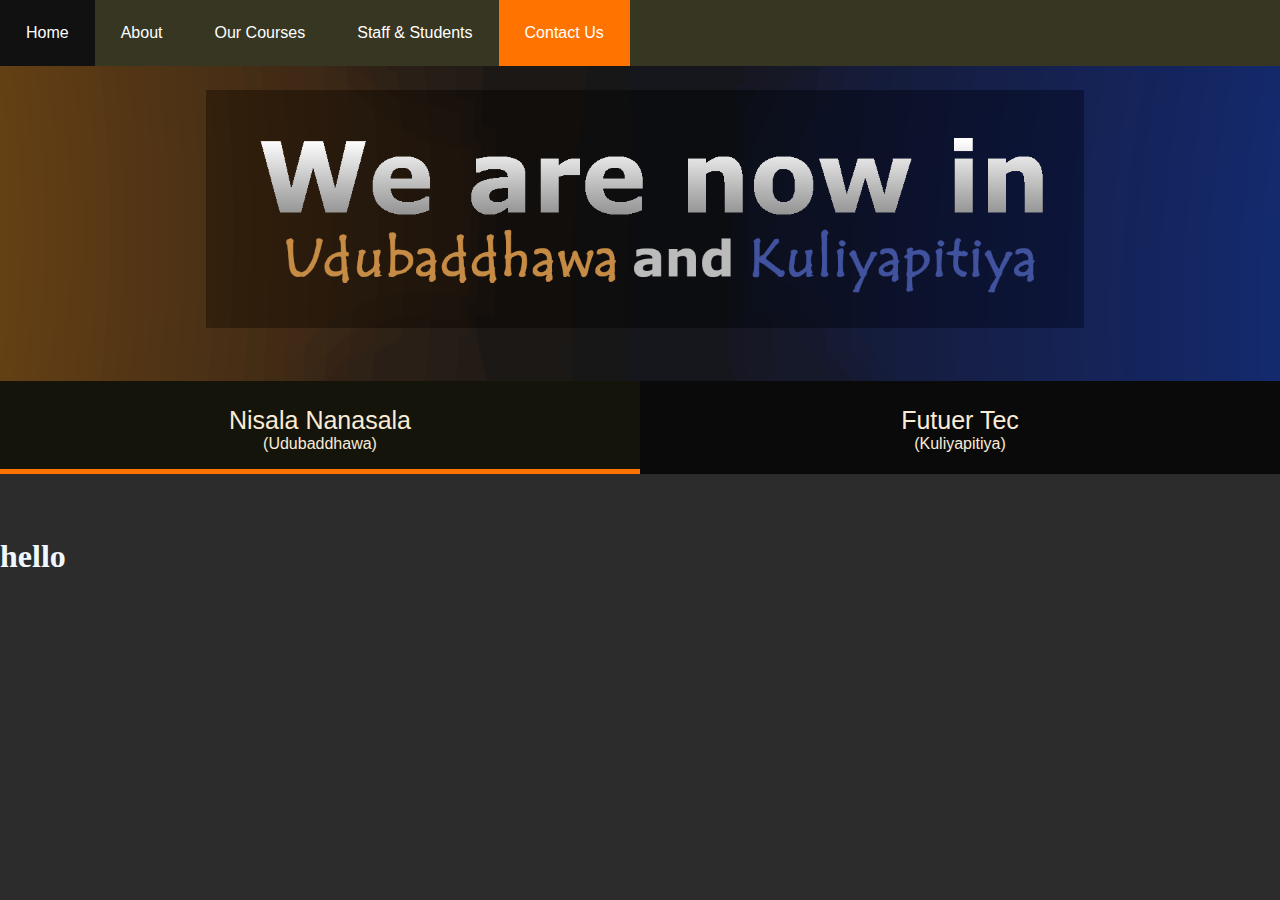
<file: Site 1/Contactus.html>
<html>
    <link rel="stylesheet" href="Contactcss.css">
    <body>
        <meta name="viewport" content="width=device-width, initial-scale=1">
        <ul>
            <li><a href="index.html">Home</a></li>
            <li><a href="#about">About</a></li>
            <li><a href="#news">Our Courses</a></li>
            <li><a href="#contact">Staff & Students</a></li>
            <li><a class="active1" href="#videos">Contact Us</a></li>
        </ul>
        <img src="Assets/Pic/contac/Untitled.png" class="tipic">
        <div class="bar">
            <div class="u">
                <p class="name">Nisala Nanasala</p>
                <p class="loc">(Udubaddhawa)</p>
            </div>
            <div class="k">
                <p class="name">Futuer Tec</p>
                <p class="loc">(Kuliyapitiya)</p>
            </div>
        </div>
        <h1 id="text">hello</h1>
        <script>
            const bar = document.querySelector('.k');
            const bar2 = document.querySelector('.u');
            var count = 0;
                    const effect = () => {
                        if (count == 0)
                        {
                            document.getElementById('text').innerHTML = "12";
                            bar.classList.toggle('active');
                            bar2.classList.toggle('active');
                            count = 1;
                        }
                    }
                    bar.addEventListener('click', effect);
            
                    const effect2 = () => {
                        if (count == 1)
                        {
                            document.getElementById('text').innerHTML = "34";
                            bar.classList.toggle('active');
                            bar2.classList.toggle('active');
                            count = 0;
                        }
                    }
                    bar2.addEventListener('click', effect2);
        </script>
    </body>
</html>
</file>
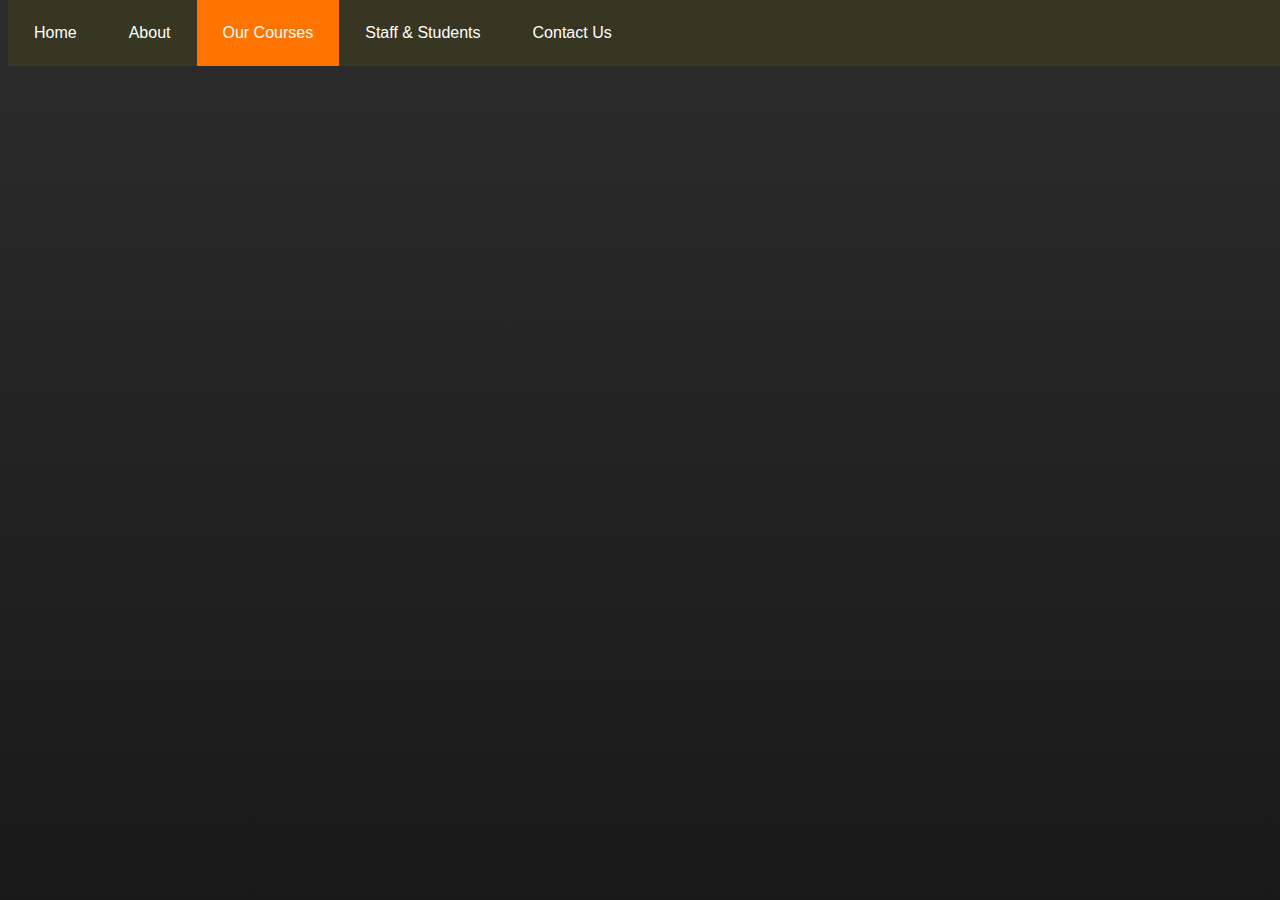
<file: Site 1/Cuorses.html>
<html>
    <head>
        <link type="text/css" rel="stylesheet" href="Bacecssfile.css">
    </head>
    <body>
        <ul>
            <li><a href="index.html">Home</a></li>
            <li><a href="About.html">About</a></li>
            <li><a class="active1"  href="#news">Our Courses</a></li>
            <li><a href="#contact">Staff & Students</a></li>
            <li><a href="#videos">Contact Us</a></li>
        </ul>
    </body>
</html>
</file>
<file: Site 1/Bacecssfile.css>
html{
    background: linear-gradient(to top, #191919, #2c2c2c);
}

ul {
      list-style-type: none;
      margin: 0;
      padding: 0;
      overflow: hidden;
      background-color: rgb(54,54,34);
      position: fixed;
      top: 0;
      width: 100%;
      font-family: sans-serif;
}

li {
    float: left;
}

li a {
    display: block;
    color: white;
    text-align: center;
    padding: 24px 26px;
    text-decoration: none;
}

li a:hover:not(.active1) {
    background-color: #111;
    transition: all 0.5s ease;
}

.active1 {
  background-color: rgb(255,116,0);
}

* {box-sizing: border-box;}
body {font-family: Verdana, sans-serif;}
.mySlides {display: none;}
img {vertical-align: middle;}
</file>
<file: Site 1/aboutcss.css>
.box{
    background: linear-gradient(to top, rgba(255, 255, 255, 0.05), rgba(255, 255, 255, 0.1));
    border-top: 1px solid rgba(255, 255, 255, 0.5);
    border-left: 1px solid rgba(255, 255, 255, 0.5);
    width: 60%;
    height: 50%;
    border-radius: 50px;
    backdrop-filter: blur(10px);
    box-shadow: 20px 20px 50px rgba(0, 0, 0, 0.5);
    background: rgba(255, 255, 255, 0.1);
    color: antiquewhite;
    display: block;
    justify-content: center;
    align-items: center;s
    float: none;
}

body{
    display: flex;
    align-items: center;
    justify-content: center;
}

h1{
    justify-content: center;
    align-items: center;
    width: 100%;
    margin: 10%;
}

.title{
    justify-content: center;
    align-items: center;
    width: 100%;
    display: grid;
}

p{
    justify-content: center;
    align-items: center;
    display: block;
}

.con{
    margin-left: 40%;
    position: absolute;
    width: 100%;
    overflow: hidden;
}
.ball{
    position: relative;
    display: flex;
}
span{
    position: fixed;
    width: 30px;
    height: 30px;
    background: rgb(255,116,0);
    margin: -10% 4px 0 0;
    border-radius: 50%;
    box-shadow: 0 0 0 10px rgb(255,116,0);
    animation-name: animate;
    animation-iteration-count: infinite;
    animation-duration: 15s;
    
}
@keyframes animate{
    0%
    {
        transform: scale(5)
    }
    50%
    {
        transform: scale(10)
    }
    100%
    {
        transform: scale(5)
    }
}
</file>
<file: Site 1/Contactcss.css>
html{
    background-color: rgb(44,44,44);
}
body {
    margin:0;
}

ul {
  list-style-type: none;
  margin: 0;
  padding: 0;
  overflow: hidden;
  background-color: rgb(54,54,34);
  position: fixed;
  top: 0;
  width: 100%;
    font-family: sans-serif;
}

li {
  float: left;
}

li a {
    display: block;
    color: white;
    text-align: center;
    padding: 24px 26px;
    text-decoration: none;
    transition: all 0.9s ease;
}

li a:hover:not(.active1) {
    background-color: #111;
    transition: all 0.5s ease;
}

.active1 {
  background-color: rgb(255,116,0);
}
h1{
    margin-top: 5%;
    color: aliceblue;
}
.tipic{
    width: 100%;
}
.bar{
    display: table;
    background-color: rgb(10,10,10);
    width: 100%;
    color: antiquewhite;
    font-family: sans-serif;
}
.u{
    float: left;
    width: 50%;
    text-align: center;
    border-bottom-style: solid;
    border-bottom-width: thick;
    border-bottom-color: rgb(255,116,0);
    background-color: rgb(20,20,10);
}
.k{
    float: left;
    width: 50%;
    text-align: center;
}
.name{
    font-size: 25px;
    margin-bottom: 0px;
}
.loc{
    margin-top: 0px;
}
.k:hover{
    background-color: rgb(10,10,25);
}
.u:hover{
    background-color: rgb(25,25,10);
}
.k.active{
    border-bottom-style: solid;
    border-bottom-width: thick;
    border-bottom-color: rgb(0,0,255);
    background-color: rgb(10,10,30);
}
.u.active{
    border-bottom-width: 0px;
    border-bottom-color: rgb(0,0,0);
    background-color: rgb(20,20,10);
}
</file>
